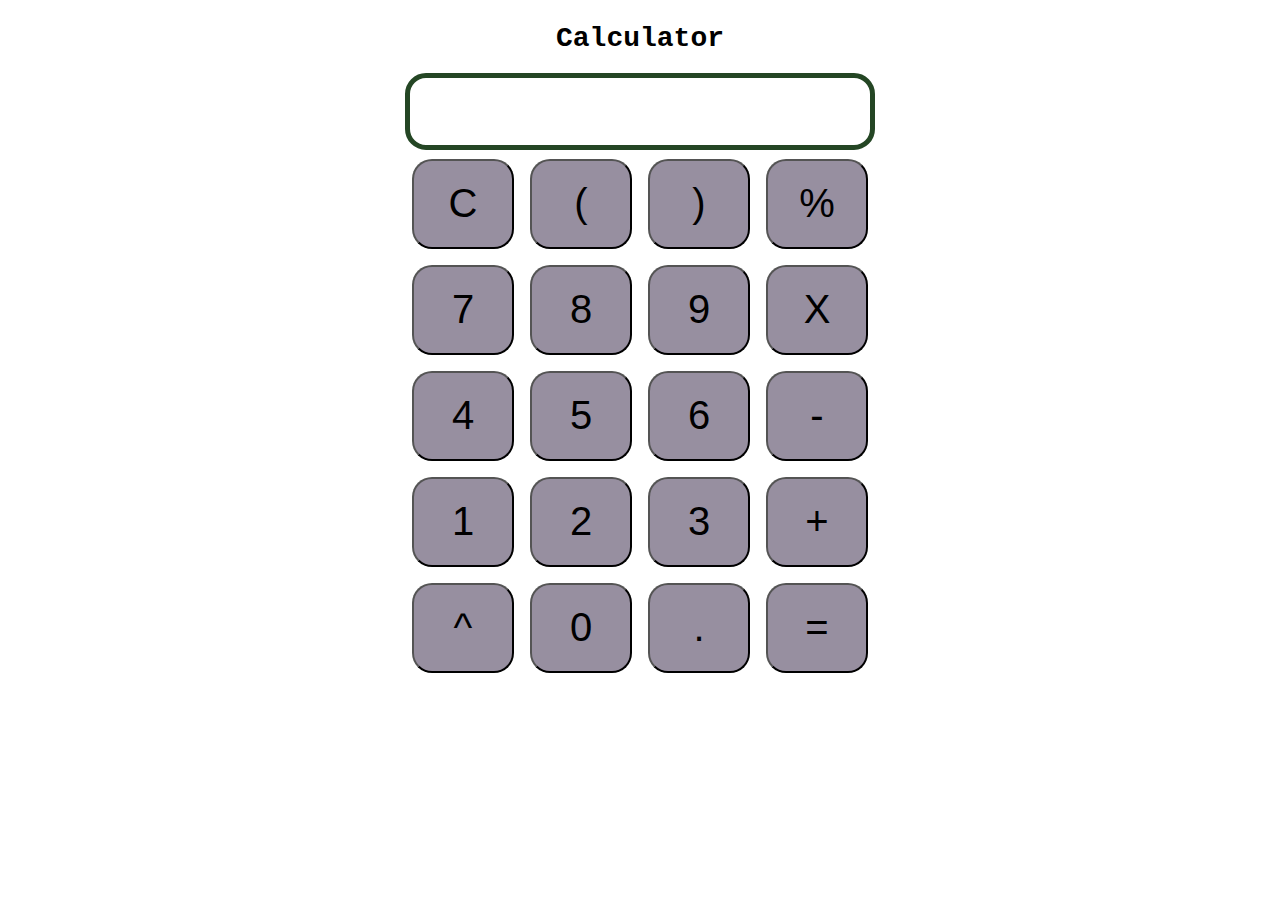
<file: Calculator/index.html>
<!DOCTYPE html>
<html lang="en">
<head>
    <meta charset="UTF-8">
    <meta name="viewport" content="width=device-width, initial-scale=1.0">
    <link rel="stylesheet" href="style.css">
    <title>Calculator</title>
</head>
<body>
    <div class="container">
         <h1>Calculator</h1>

         <div class="Calculator">
         <input type="text" name="screen" id="screen">
         
         
         
         <table>
            <tr>
                <td><button>C</button></td>
                <td><button>(</button></td>
                <td><button>)</button></td>
                <td><button>%</button></td>
            </tr>
            <tr>
                <td><button>7</button></td>
                <td><button>8</button></td>
                <td><button>9</button></td>
                <td><button>X</button></td>
            </tr>
            <tr>
                <td><button>4</button></td>
                <td><button>5</button></td>
                <td><button>6</button></td>
                <td><button>-</button></td>
            </tr>
            <tr>
                <td><button>1</button></td>
                <td><button>2</button></td>
                <td><button>3</button></td>
                <td><button>+</button></td>
            </tr>
            <tr>
                <td><button>^</button></td>
                <td><button>0</button></td>
                <td><button>.</button></td>
                <td><button>=</button></td>
            </tr>

          </table>
    </div>
</div>
</body>
<script src="index.js"></script>
</html>
</file>
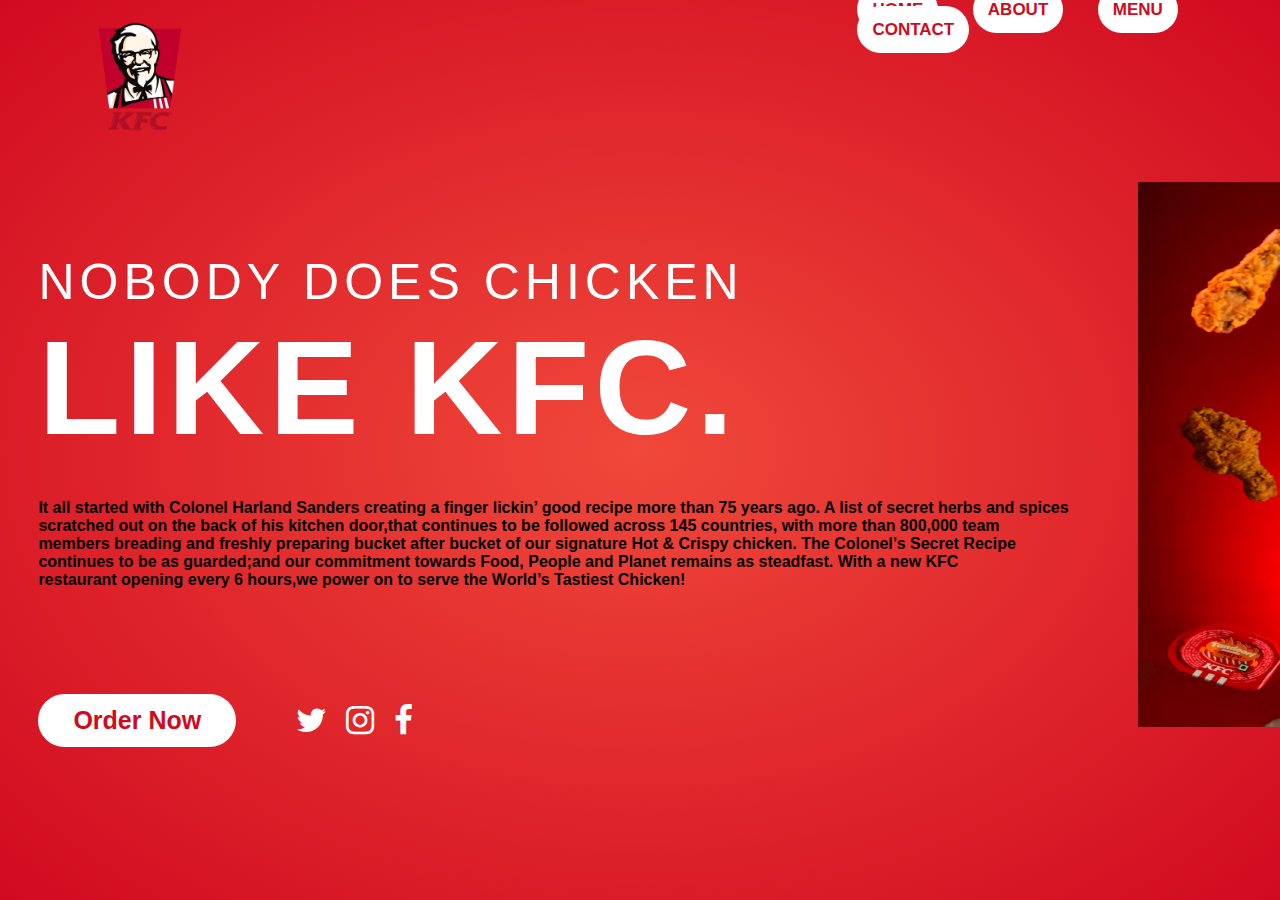
<file: Landing page/index.html>
<!DOCTYPE html>
<html lang="en">
<head>
    <meta charset="UTF-8">
    <meta name="viewport" content="width=device-width, initial-scale=1.0">
    <link rel="stylesheet" href="https://stackpath.bootstrapcdn.com/font-awesome/4.7.0/css/font-awesome.min.css">
    <link rel="stylesheet" type="text/css" href="style.css">

    <title>KFC landing page design</title>
</head>
<body>
    <div class="container">
        <div class="navbar">
            <img src="KFC-Logo.png">
            <nav>
                <ul>
                    <li><a href="">HOME</a></li>
                    <li><a href="">ABOUT</a></li>
                    <li><a href="">MENU</a></li>
                    <li><a href="">CONTACT</a></li>
                </ul>
            </nav>
        </div>
        <div class="content">
            <h1>Nobody does chicken<br><span class="style">like KFC.</span></h1>
            <p><h4>It all started with Colonel Harland Sanders creating a finger lickin’ good recipe more than 75 years ago.
                A list of secret herbs and spices <br>scratched out on the back of his kitchen door,that continues to be followed across 145 countries, with more than 800,000 team<br> members breading and freshly preparing bucket after bucket of our signature Hot & Crispy chicken. 
               The Colonel’s Secret Recipe<br> continues to be as guarded;and our commitment towards Food, People and Planet remains as steadfast.
               <b>With a new KFC<br> restaurant opening every 6 hours,we power on to serve the World’s Tastiest Chicken!</h4></b></p>
               <div class="text">
                <button class="btn">Order Now</button>
                <div class="social-media">
                    <a href=""><i class="fa fa-twitter"></i></a>
                    <a href=""><i class="fa fa-instagram"></i></a>
                    <a href=""><i class="fa fa-facebook"></i></a>
                </div>
            </div>
            <img src="kfc food.jpg" class="image">
        </div>
    </div>
    
</body>
</html>
</file>
<file: Calculator/style.css>
.container{
    text-align: center;
    margin-top:23px

}

table{
    margin: auto;

}

input{
    border-radius: 21px;
    border: 5px solid #244624;
    font-size: 34px;
    height: 65px;
    width: 456px;
}

button{
    border-radius: 20px;
    font-size: 40px;
    background:#978fa0;
    width: 102px;
    height: 90px;
    margin: 6px;
   
}  

.calculator{
    border: 4px solid #13695d;
    background-color: #ff99f7;
    padding: 23px;
    border-radius: 53px;
    display: inline-block;
   
}
                      
h1{
    font-size: 28px;
    font-family:'Courier New', Courier, monospace;
}
</file>
<file: Landing page/style.css>
* {
    margin: 0;
    padding: 0;
    font-family: sans-serif;
}
.container {
    height: 100vh;
    background: radial-gradient(#f0483a,#d10a20);
    width: 100%;
    padding-right: 5%;
    padding-left: 3%;
    box-sizing: border-box;
    position: relative;
}
.navbar{
    width: 100%;
    height: 17vh;
    margin: auto;
    display: flex;
    align-items: right;
}
.logo{
    height: 90%;
    width: 60px;
    margin-top: 17px;
    cursor: pointer;
}
nav {
    flex: 1;
    padding-left: 600px;
}
nav ul li{
    display: inline-block;
    list-style: none;
    margin: 0 15px;
}
nav ul li a {
    text-decoration: none;
    padding: 14px 15px;
    border-radius: 35px;
    background-color: #fff;
    color: #d10a20;
    text-transform: uppercase;
    font-size: 17px;
    font-weight: 600;
}
nav ul li a:hover {
    color: #fff;
    background: none;
    transition:all.3s;
}
.content {
    position: relative;
}
h1 {
    text-transform: uppercase;
    font-weight: 500;
    letter-spacing: .1em;
    font-size: 50px;
    margin-top: 100px;
    color: #fff;
}
h1 .style{
    color: #fff;
    font-size: 134px;
    font-weight: 900;
}
p {
    font-size: 15px;
    color: #fff;
    letter-spacing: .1em;
    margin-top: 35px;
    font-weight: 300;
}
.text {
    position: relative;
    display: flex;
    align-items: center;
}
.btn {
    color: #d10a20;
    background-color: #fff;
    padding: 12px 35px;
    margin-top: 70px;
    border: none;
    outline: none;
    text-decoration: uppercase;
    cursor: pointer;
    text-align: center;
    border-radius: 30px;
    display: block;
    font-size: 25px;
    font-weight: 700;
    transition: all ,3s;
}
.btn:hover {
    background:none;
    color:#fff;
    transition: all .3s;
}
.social-media {
    margin-top: 70px;
    margin-left: 50px;
    text-decoration: none;
    font-size: 33px;
}
.fa {
    color: #fff;
    margin-left: 10px;
}
.fa:hover {
    transform: scale(1.2);
    transition: all .5s;
}
.image {
    position: absolute;
    bottom: 0;
    width: 550px;
    height: 545px;
    margin-bottom:20px;
    margin-left: 1100px;
    
}
</file>
